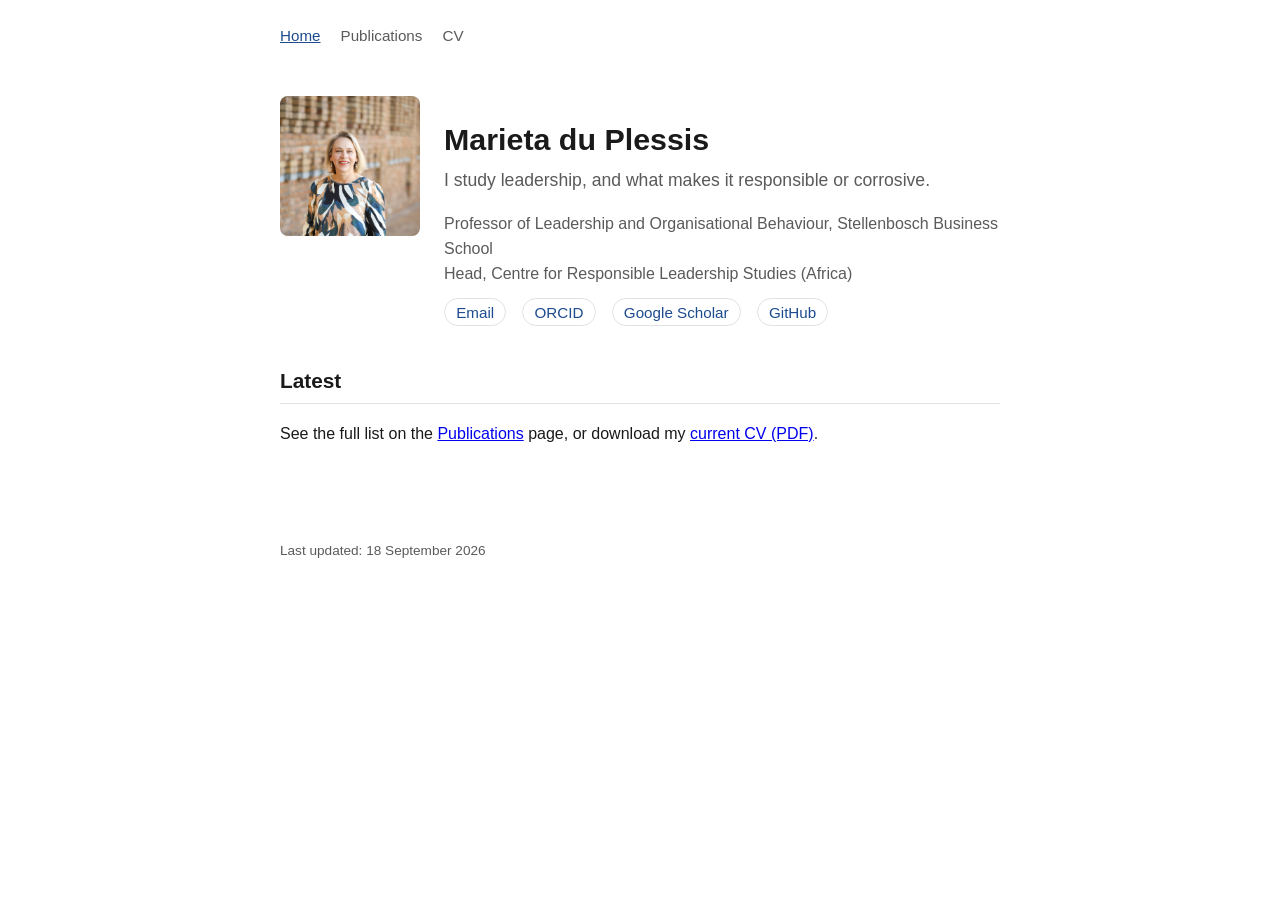
<file: index.html>
<!DOCTYPE html>
<html lang="en">
<head>
<meta charset="UTF-8">
<meta name="viewport" content="width=device-width, initial-scale=1.0">
<title>Marieta du Plessis</title>
<meta name="description" content="Marieta du Plessis — Professor of Leadership and Organisational Behaviour, Stellenbosch Business School. Research, publications, and CV.">
<link rel="stylesheet" href="style.css">
</head>
<body>

<header class="site-nav">
  <a href="index.html" class="active">Home</a>
  <a href="publications.html">Publications</a>
  <a href="cv.pdf">CV</a>
</header>

<main>

  <div class="profile">
    <!-- Replace photo.jpg with your own headshot (square, at least 400x400px). -->
    <img src="photo.jpg" alt="Photo of Marieta du Plessis">
    <div class="profile-text">
      <h1>Marieta du Plessis</h1>
      <p class="tagline">I study leadership, and what makes it responsible or corrosive.</p>
      <p class="position">
        Professor of Leadership and Organisational Behaviour, Stellenbosch Business School<br>
        Head, Centre for Responsible Leadership Studies (Africa)
      </p>
      <ul class="identifiers">
        <li><a href="mailto:mdu@stellenboschbusiness.ac.za">Email</a></li>
        <li><a href="https://orcid.org/0000-0002-3865-6959" target="_blank" rel="noopener">ORCID</a></li>
        <li><a href="https://scholar.google.com/citations?user=EgEWal4AAAAJ&amp;hl=en" target="_blank" rel="noopener">Google Scholar</a></li>
        <li><a href="https://github.com/Marieta-du-Plessis" target="_blank" rel="noopener">GitHub</a></li>
      </ul>
    </div>
  </div>

  <!--
    Optional narrative paragraph (the "why you do it" story).
    Uncomment and fill in when ready — not required for launch.

    <div class="narrative">
      <p>ONE PARAGRAPH HERE.</p>
    </div>
  -->

  <h2>Latest</h2>
  <p>
    See the full list on the <a href="publications.html">Publications</a> page,
    or download my <a href="cv.pdf">current CV (PDF)</a>.
  </p>

</main>

<footer>
  <p>Last updated: 18 September 2026</p>
</footer>

</body>
</html>
</file>
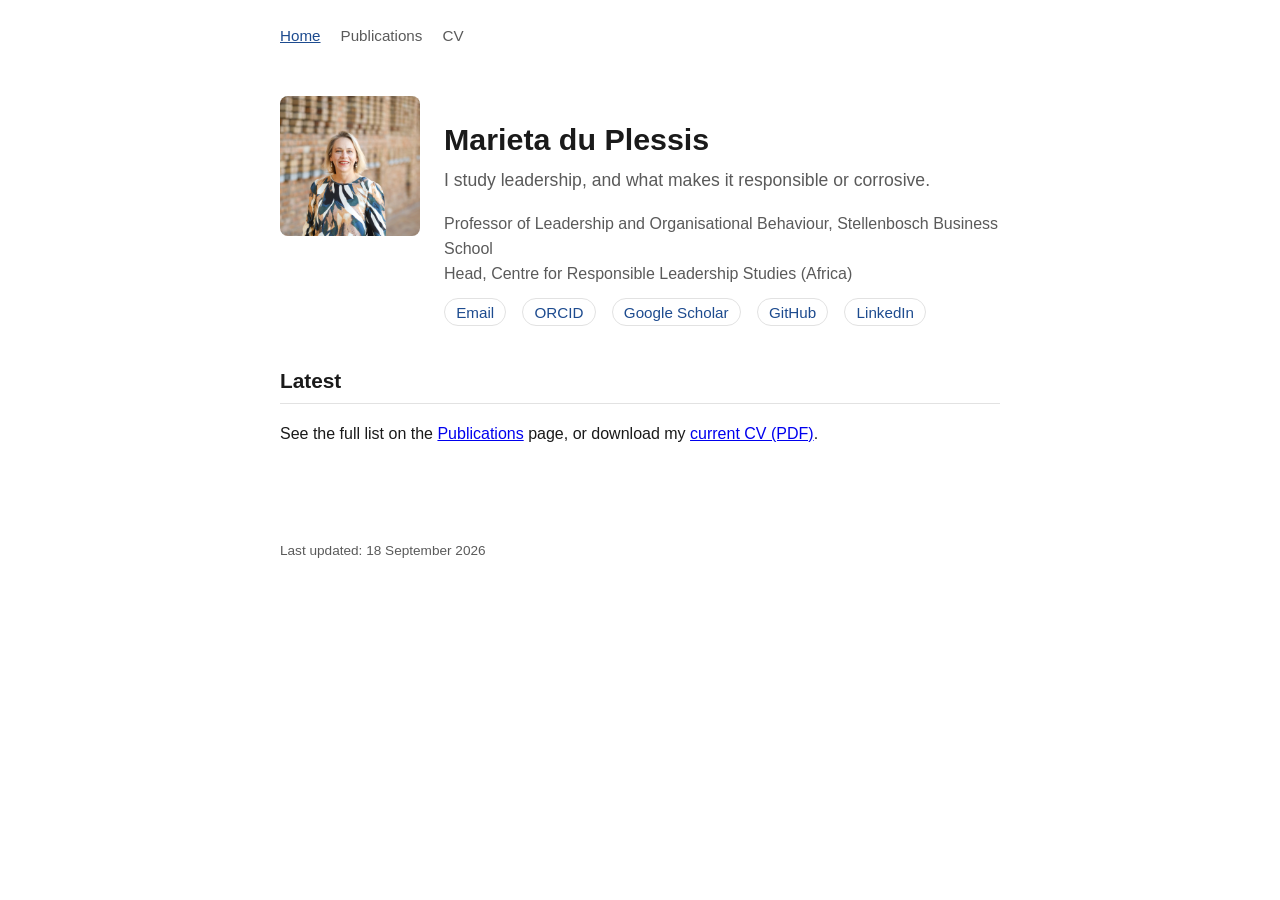
<file: index (1).html>
<!DOCTYPE html>
<html lang="en">
<head>
<meta charset="UTF-8">
<meta name="viewport" content="width=device-width, initial-scale=1.0">
<title>Marieta du Plessis</title>
<meta name="description" content="Marieta du Plessis — Professor of Leadership and Organisational Behaviour, Stellenbosch Business School. Research, publications, and CV.">
<link rel="stylesheet" href="style.css">
</head>
<body>

<header class="site-nav">
  <a href="index.html" class="active">Home</a>
  <a href="publications.html">Publications</a>
  <a href="cv.pdf">CV</a>
</header>

<main>

  <div class="profile">
    <!-- Replace photo.jpg with your own headshot (square, at least 400x400px). -->
    <img src="photo.jpg" alt="Photo of Marieta du Plessis">
    <div class="profile-text">
      <h1>Marieta du Plessis</h1>
      <p class="tagline">I study leadership, and what makes it responsible or corrosive.</p>
      <p class="position">
        Professor of Leadership and Organisational Behaviour, Stellenbosch Business School<br>
        Head, Centre for Responsible Leadership Studies (Africa)
      </p>
      <ul class="identifiers">
        <li><a href="mailto:mdu@stellenboschbusiness.ac.za">Email</a></li>
        <li><a href="https://orcid.org/0000-0002-3865-6959" target="_blank" rel="noopener">ORCID</a></li>
        <li><a href="https://scholar.google.com/citations?user=EgEWal4AAAAJ&amp;hl=en" target="_blank" rel="noopener">Google Scholar</a></li>
        <li><a href="https://github.com/Marieta-du-Plessis" target="_blank" rel="noopener">GitHub</a></li>
        <li><a href="https://www.linkedin.com/in/marietaduplessis/" target="_blank" rel="noopener">LinkedIn</a></li>
      </ul>
    </div>
  </div>

  <!--
    Optional narrative paragraph (the "why you do it" story).
    Uncomment and fill in when ready — not required for launch.

    <div class="narrative">
      <p>ONE PARAGRAPH HERE.</p>
    </div>
  -->

  <h2>Latest</h2>
  <p>
    See the full list on the <a href="publications.html">Publications</a> page,
    or download my <a href="cv.pdf">current CV (PDF)</a>.
  </p>

</main>

<footer>
  <p>Last updated: 18 September 2026</p>
</footer>

</body>
</html>
</file>
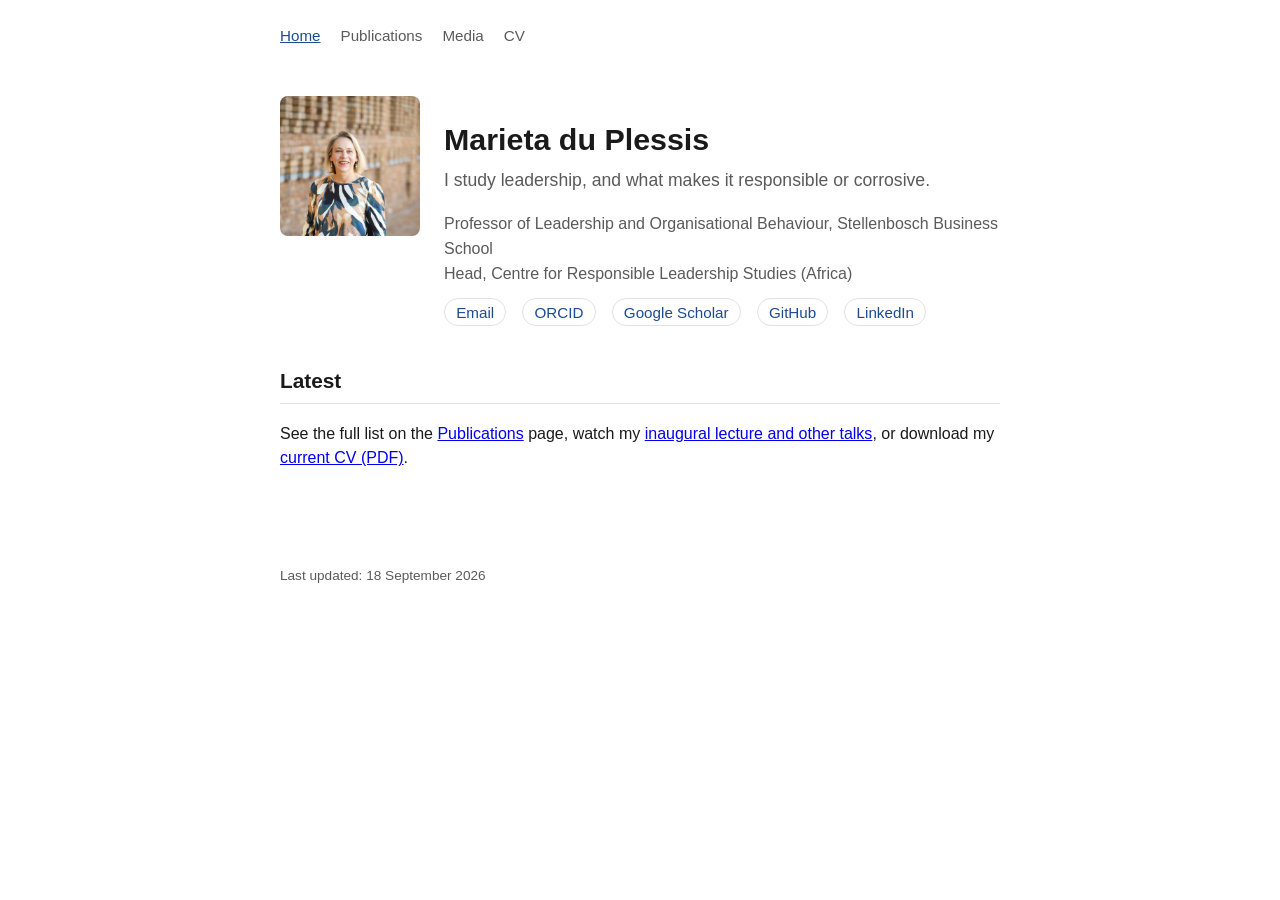
<file: index (2).html>
<!DOCTYPE html>
<html lang="en">
<head>
<meta charset="UTF-8">
<meta name="viewport" content="width=device-width, initial-scale=1.0">
<title>Marieta du Plessis</title>
<meta name="description" content="Marieta du Plessis — Professor of Leadership and Organisational Behaviour, Stellenbosch Business School. Research, publications, and CV.">
<link rel="stylesheet" href="style.css">
</head>
<body>

<header class="site-nav">
  <a href="index.html" class="active">Home</a>
  <a href="publications.html">Publications</a>
  <a href="media.html">Media</a>
  <a href="cv.pdf">CV</a>
</header>

<main>

  <div class="profile">
    <!-- Replace photo.jpg with your own headshot (square, at least 400x400px). -->
    <img src="photo.jpg" alt="Photo of Marieta du Plessis">
    <div class="profile-text">
      <h1>Marieta du Plessis</h1>
      <p class="tagline">I study leadership, and what makes it responsible or corrosive.</p>
      <p class="position">
        Professor of Leadership and Organisational Behaviour, Stellenbosch Business School<br>
        Head, Centre for Responsible Leadership Studies (Africa)
      </p>
      <ul class="identifiers">
        <li><a href="mailto:mdu@stellenboschbusiness.ac.za">Email</a></li>
        <li><a href="https://orcid.org/0000-0002-3865-6959" target="_blank" rel="noopener">ORCID</a></li>
        <li><a href="https://scholar.google.com/citations?user=EgEWal4AAAAJ&amp;hl=en" target="_blank" rel="noopener">Google Scholar</a></li>
        <li><a href="https://github.com/Marieta-du-Plessis" target="_blank" rel="noopener">GitHub</a></li>
        <li><a href="https://www.linkedin.com/in/marietaduplessis/" target="_blank" rel="noopener">LinkedIn</a></li>
      </ul>
    </div>
  </div>

  <!--
    Optional narrative paragraph (the "why you do it" story).
    Uncomment and fill in when ready — not required for launch.

    <div class="narrative">
      <p>ONE PARAGRAPH HERE.</p>
    </div>
  -->

  <h2>Latest</h2>
  <p>
    See the full list on the <a href="publications.html">Publications</a> page,
    watch my <a href="media.html">inaugural lecture and other talks</a>,
    or download my <a href="cv.pdf">current CV (PDF)</a>.
  </p>

</main>

<footer>
  <p>Last updated: 18 September 2026</p>
</footer>

</body>
</html>
</file>
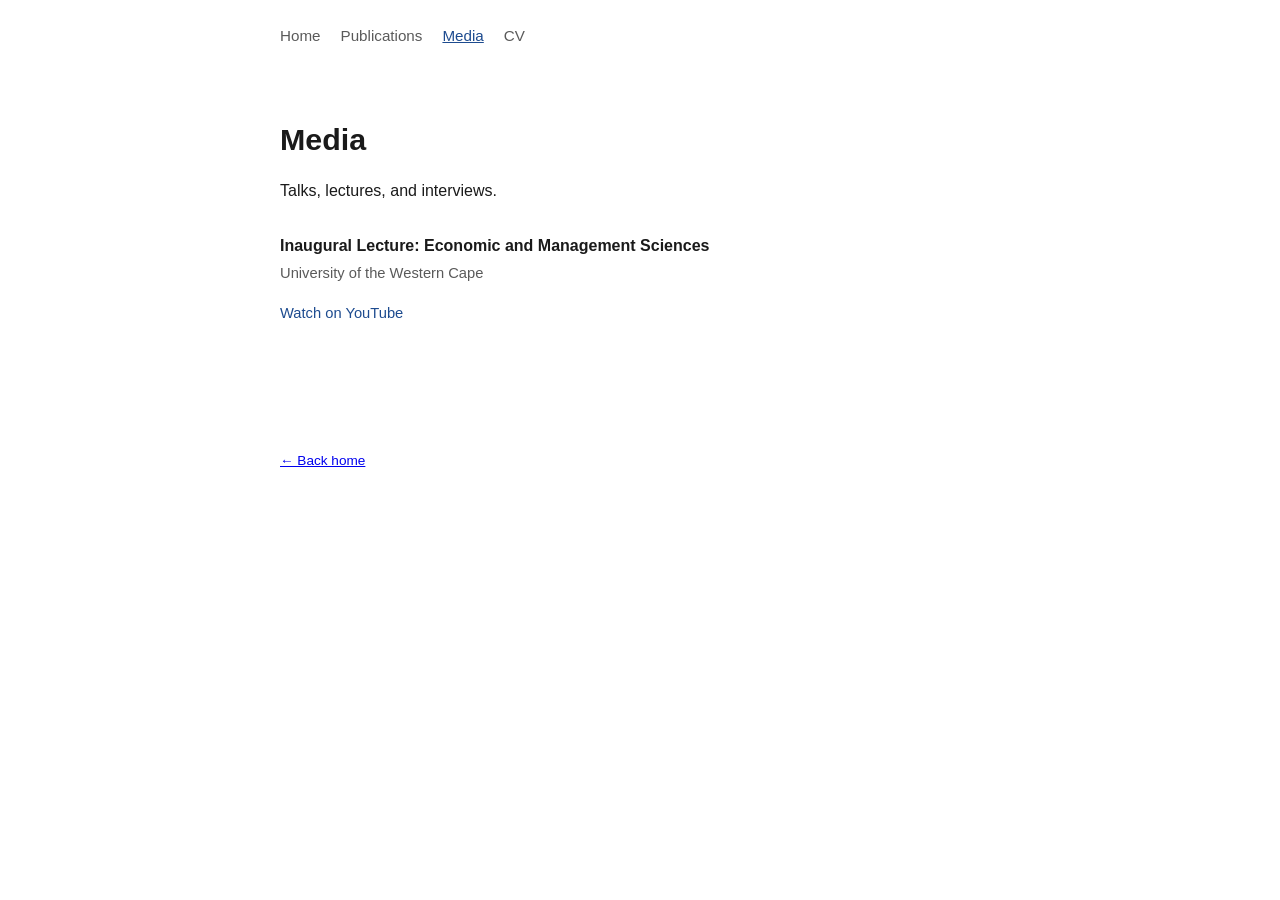
<file: media.html>
<!DOCTYPE html>
<html lang="en">
<head>
<meta charset="UTF-8">
<meta name="viewport" content="width=device-width, initial-scale=1.0">
<title>Media — Marieta du Plessis</title>
<meta name="description" content="Talks, lectures, and media appearances by Marieta du Plessis.">
<link rel="stylesheet" href="style.css">
</head>
<body>

<header class="site-nav">
  <a href="index.html">Home</a>
  <a href="publications.html">Publications</a>
  <a href="media.html" class="active">Media</a>
  <a href="cv.pdf">CV</a>
</header>

<main>
  <h1>Media</h1>
  <p>Talks, lectures, and interviews.</p>

  <ul class="pub-list">
    <li>
      <p class="pub-title">Inaugural Lecture: Economic and Management Sciences</p>
      <p class="pub-meta">University of the Western Cape</p>
      <p class="pub-links">
        <a href="https://www.youtube.com/watch?v=vwVsMzC4SeQ" target="_blank" rel="noopener">Watch on YouTube</a>
      </p>
    </li>

    <!--
      COPY THIS BLOCK TO ADD ANOTHER ITEM (a keynote, interview, podcast, etc.)

      <li>
        <p class="pub-title">Title of the talk or appearance</p>
        <p class="pub-meta">Venue / outlet · Year</p>
        <p class="pub-links">
          <a href="LINK_HERE" target="_blank" rel="noopener">Watch / Listen / Read</a>
        </p>
      </li>
    -->
  </ul>

</main>

<footer>
  <p><a href="index.html">&larr; Back home</a></p>
</footer>

</body>
</html>
</file>
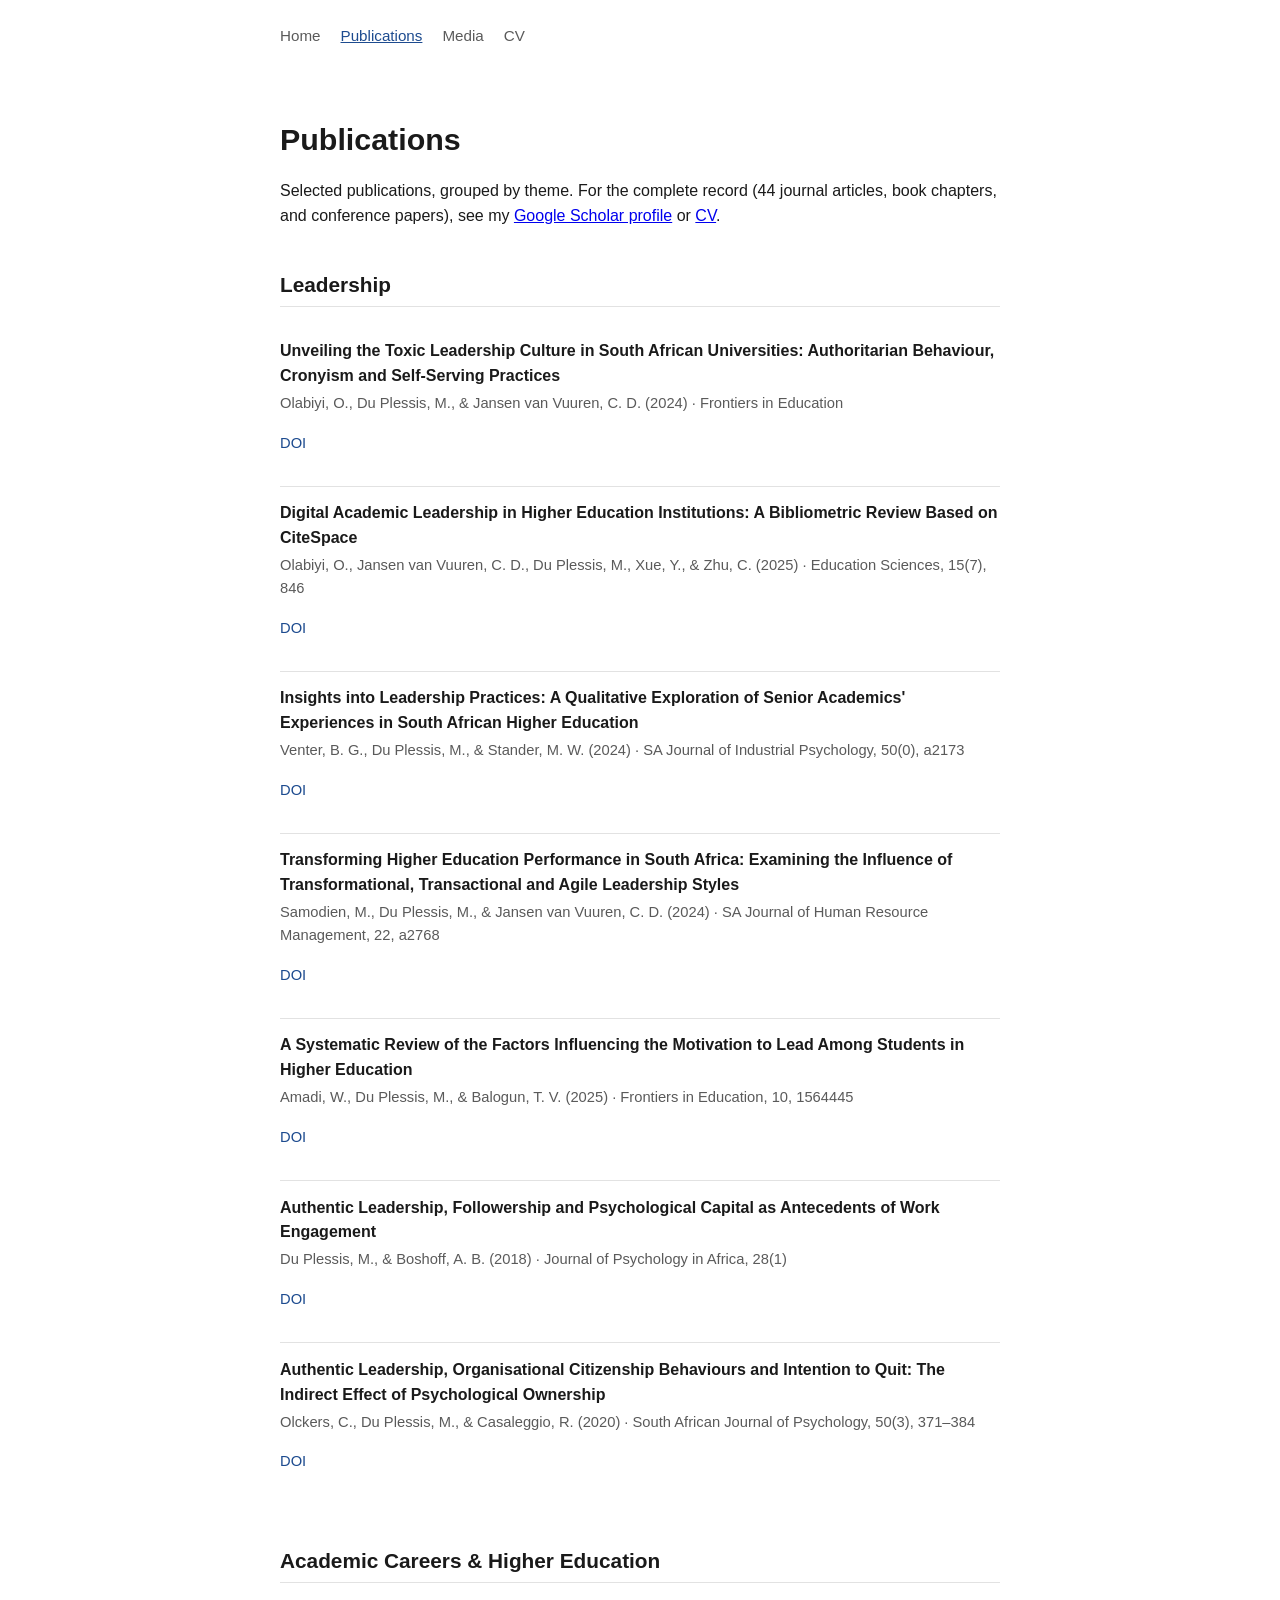
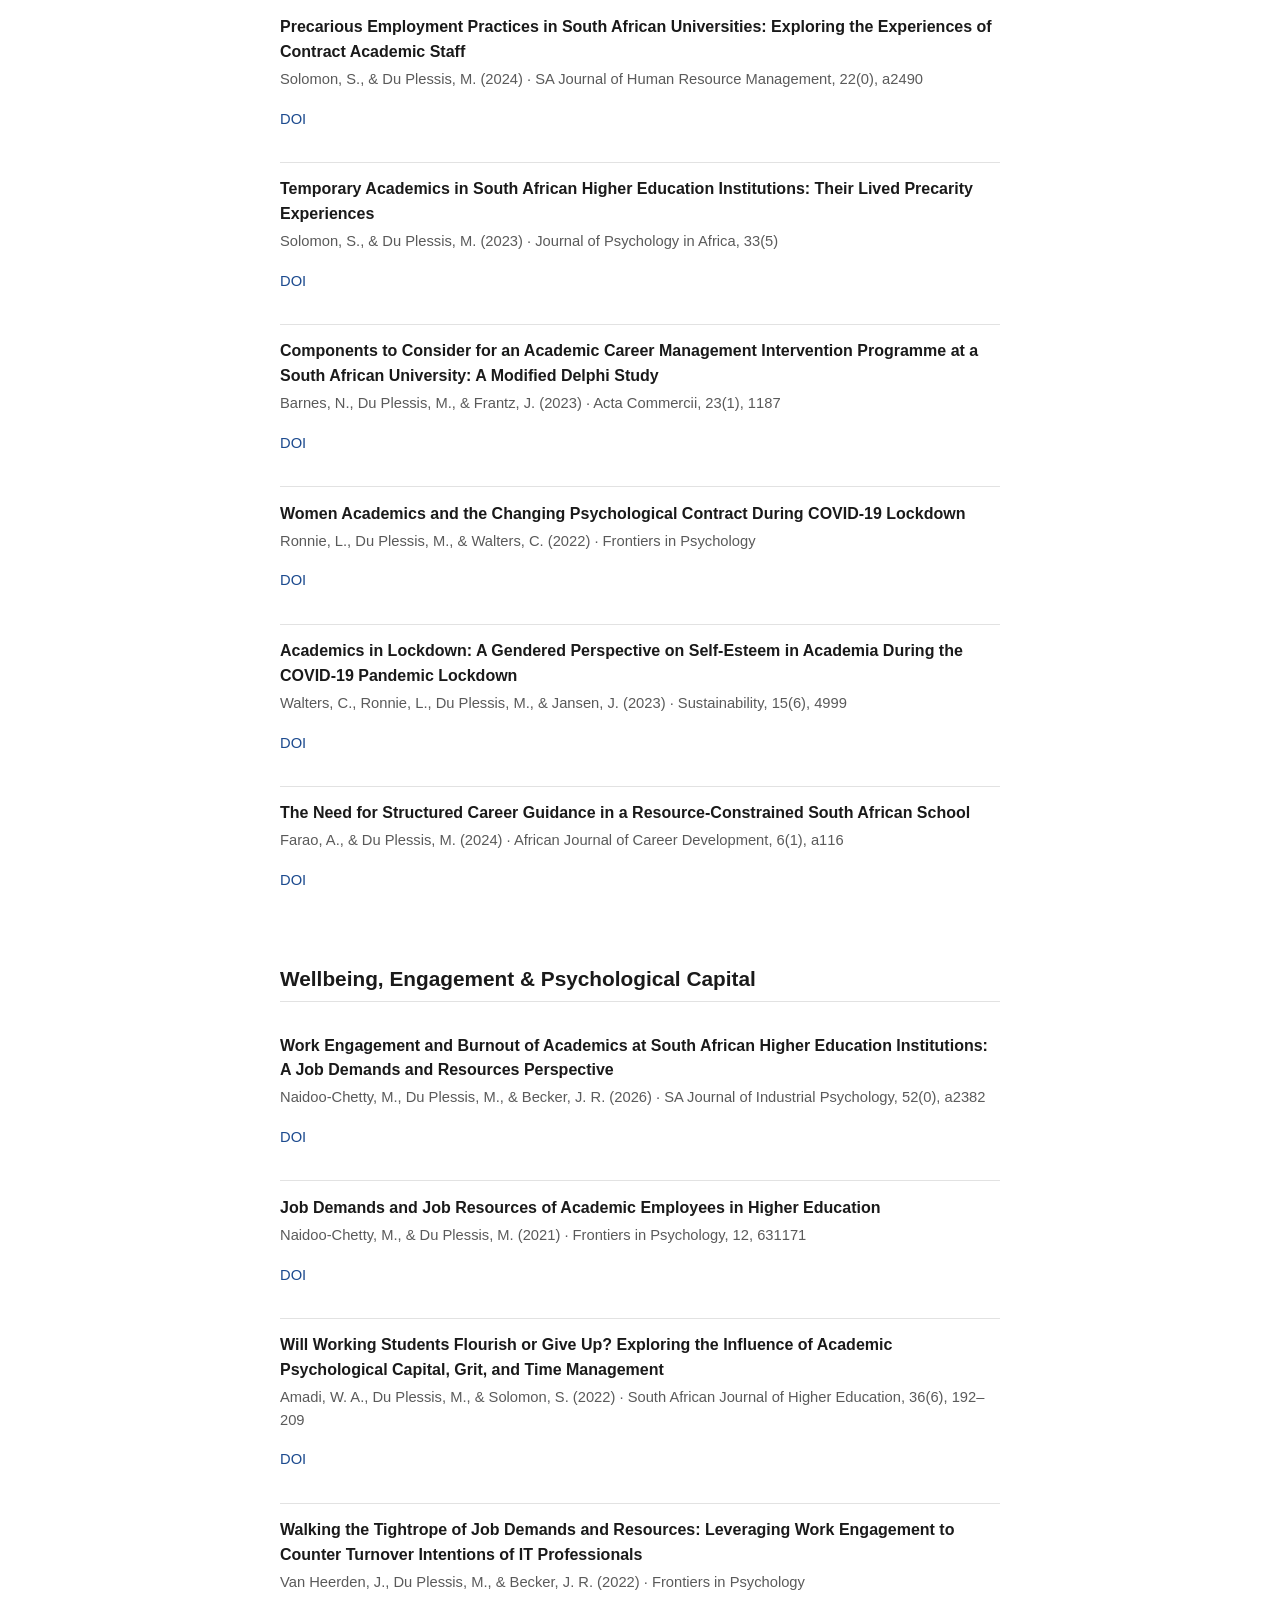
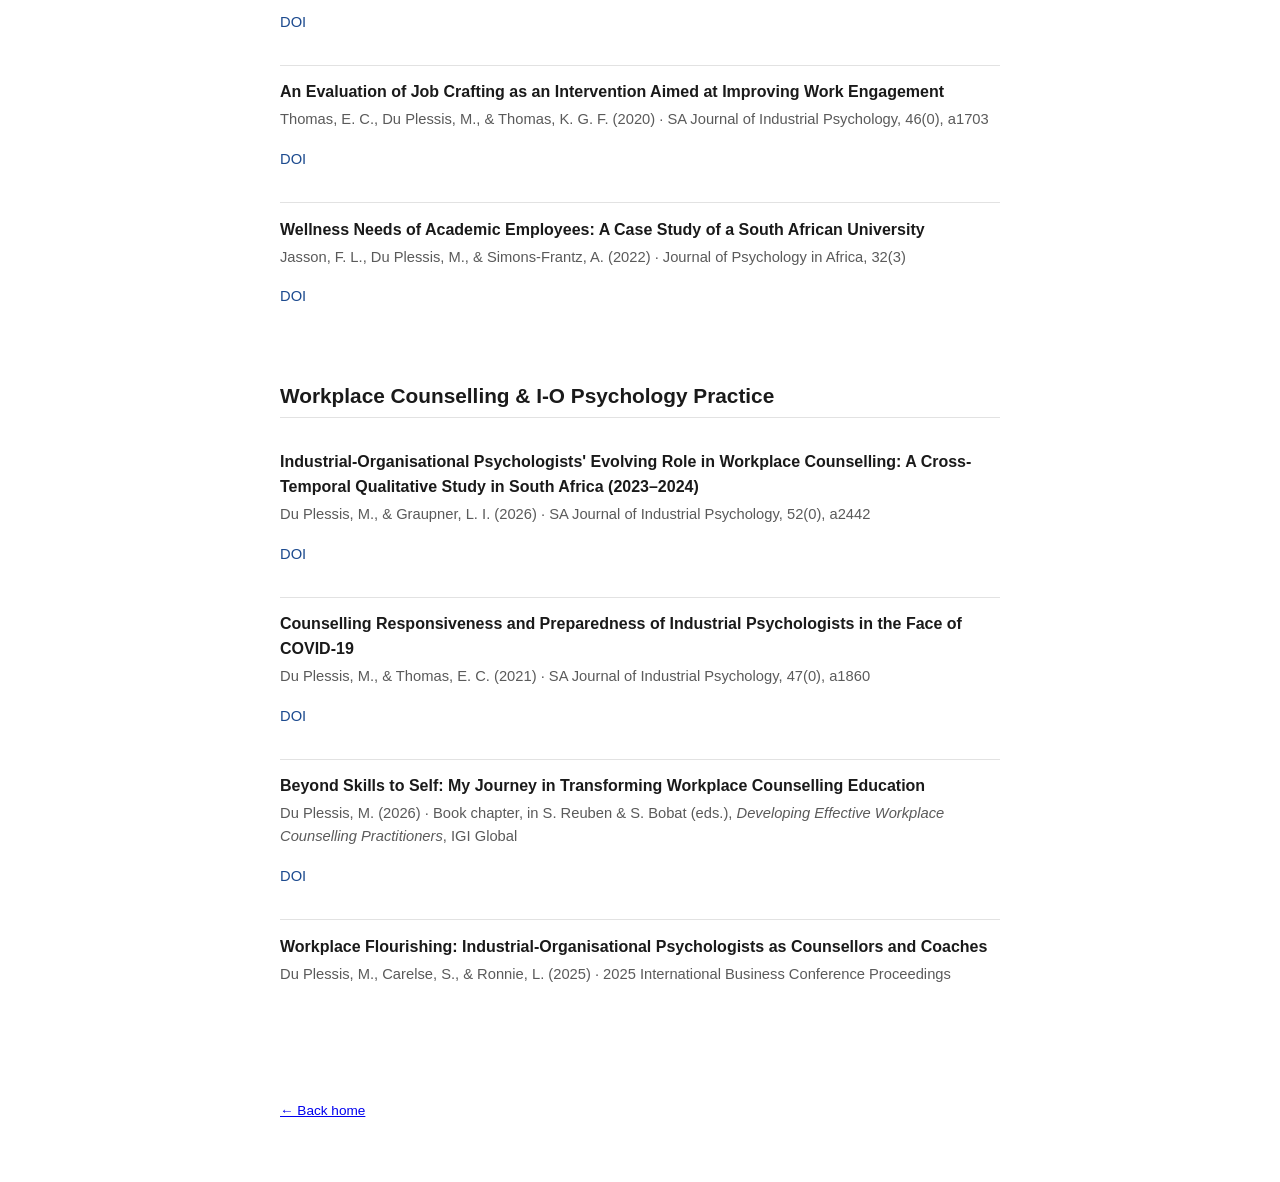
<file: publications (1).html>
<!DOCTYPE html>
<html lang="en">
<head>
<meta charset="UTF-8">
<meta name="viewport" content="width=device-width, initial-scale=1.0">
<title>Publications — Marieta du Plessis</title>
<meta name="description" content="Selected publications by Marieta du Plessis, grouped by research theme: leadership, academic careers, wellbeing, and workplace counselling.">
<link rel="stylesheet" href="style.css">
</head>
<body>

<header class="site-nav">
  <a href="index.html">Home</a>
  <a href="publications.html" class="active">Publications</a>
  <a href="media.html">Media</a>
  <a href="cv.pdf">CV</a>
</header>

<main>
  <h1>Publications</h1>
  <p>Selected publications, grouped by theme. For the complete record (44 journal
  articles, book chapters, and conference papers), see my
  <a href="https://scholar.google.com/citations?user=EgEWal4AAAAJ&amp;hl=en" target="_blank" rel="noopener">Google Scholar profile</a>
  or <a href="cv.pdf">CV</a>.</p>

  <h2>Leadership</h2>
  <ul class="pub-list">
    <li>
      <p class="pub-title">Unveiling the Toxic Leadership Culture in South African Universities: Authoritarian Behaviour, Cronyism and Self-Serving Practices</p>
      <p class="pub-meta">Olabiyi, O., Du Plessis, M., &amp; Jansen van Vuuren, C. D. (2024) · Frontiers in Education</p>
      <p class="pub-links"><a href="https://doi.org/10.3389/feduc.2024.1446935" target="_blank" rel="noopener">DOI</a></p>
    </li>
    <li>
      <p class="pub-title">Digital Academic Leadership in Higher Education Institutions: A Bibliometric Review Based on CiteSpace</p>
      <p class="pub-meta">Olabiyi, O., Jansen van Vuuren, C. D., Du Plessis, M., Xue, Y., &amp; Zhu, C. (2025) · Education Sciences, 15(7), 846</p>
      <p class="pub-links"><a href="https://doi.org/10.3390/educsci15070846" target="_blank" rel="noopener">DOI</a></p>
    </li>
    <li>
      <p class="pub-title">Insights into Leadership Practices: A Qualitative Exploration of Senior Academics' Experiences in South African Higher Education</p>
      <p class="pub-meta">Venter, B. G., Du Plessis, M., &amp; Stander, M. W. (2024) · SA Journal of Industrial Psychology, 50(0), a2173</p>
      <p class="pub-links"><a href="https://doi.org/10.4102/sajip.v50i0.2173" target="_blank" rel="noopener">DOI</a></p>
    </li>
    <li>
      <p class="pub-title">Transforming Higher Education Performance in South Africa: Examining the Influence of Transformational, Transactional and Agile Leadership Styles</p>
      <p class="pub-meta">Samodien, M., Du Plessis, M., &amp; Jansen van Vuuren, C. D. (2024) · SA Journal of Human Resource Management, 22, a2768</p>
      <p class="pub-links"><a href="https://doi.org/10.4102/sajhrm.v22i0.2768" target="_blank" rel="noopener">DOI</a></p>
    </li>
    <li>
      <p class="pub-title">A Systematic Review of the Factors Influencing the Motivation to Lead Among Students in Higher Education</p>
      <p class="pub-meta">Amadi, W., Du Plessis, M., &amp; Balogun, T. V. (2025) · Frontiers in Education, 10, 1564445</p>
      <p class="pub-links"><a href="https://doi.org/10.3389/feduc.2025.1564445" target="_blank" rel="noopener">DOI</a></p>
    </li>
    <li>
      <p class="pub-title">Authentic Leadership, Followership and Psychological Capital as Antecedents of Work Engagement</p>
      <p class="pub-meta">Du Plessis, M., &amp; Boshoff, A. B. (2018) · Journal of Psychology in Africa, 28(1)</p>
      <p class="pub-links"><a href="http://dx.doi.org/10.1080/14330237.2018.1438832" target="_blank" rel="noopener">DOI</a></p>
    </li>
    <li>
      <p class="pub-title">Authentic Leadership, Organisational Citizenship Behaviours and Intention to Quit: The Indirect Effect of Psychological Ownership</p>
      <p class="pub-meta">Olckers, C., Du Plessis, M., &amp; Casaleggio, R. (2020) · South African Journal of Psychology, 50(3), 371–384</p>
      <p class="pub-links"><a href="https://doi.org/10.1177/0081246319891658" target="_blank" rel="noopener">DOI</a></p>
    </li>
  </ul>

  <h2>Academic Careers &amp; Higher Education</h2>
  <ul class="pub-list">
    <li>
      <p class="pub-title">Precarious Employment Practices in South African Universities: Exploring the Experiences of Contract Academic Staff</p>
      <p class="pub-meta">Solomon, S., &amp; Du Plessis, M. (2024) · SA Journal of Human Resource Management, 22(0), a2490</p>
      <p class="pub-links"><a href="https://doi.org/10.4102/sajhrm.v22i0.2490" target="_blank" rel="noopener">DOI</a></p>
    </li>
    <li>
      <p class="pub-title">Temporary Academics in South African Higher Education Institutions: Their Lived Precarity Experiences</p>
      <p class="pub-meta">Solomon, S., &amp; Du Plessis, M. (2023) · Journal of Psychology in Africa, 33(5)</p>
      <p class="pub-links"><a href="https://doi.org/10.1080/14330237.2023.2258001" target="_blank" rel="noopener">DOI</a></p>
    </li>
    <li>
      <p class="pub-title">Components to Consider for an Academic Career Management Intervention Programme at a South African University: A Modified Delphi Study</p>
      <p class="pub-meta">Barnes, N., Du Plessis, M., &amp; Frantz, J. (2023) · Acta Commercii, 23(1), 1187</p>
      <p class="pub-links"><a href="https://doi.org/10.4102/ac.v23i1.1187" target="_blank" rel="noopener">DOI</a></p>
    </li>
    <li>
      <p class="pub-title">Women Academics and the Changing Psychological Contract During COVID-19 Lockdown</p>
      <p class="pub-meta">Ronnie, L., Du Plessis, M., &amp; Walters, C. (2022) · Frontiers in Psychology</p>
      <p class="pub-links"><a href="https://doi.org/10.3389/fpsyg.2022.940953" target="_blank" rel="noopener">DOI</a></p>
    </li>
    <li>
      <p class="pub-title">Academics in Lockdown: A Gendered Perspective on Self-Esteem in Academia During the COVID-19 Pandemic Lockdown</p>
      <p class="pub-meta">Walters, C., Ronnie, L., Du Plessis, M., &amp; Jansen, J. (2023) · Sustainability, 15(6), 4999</p>
      <p class="pub-links"><a href="https://doi.org/10.3390/su15064999" target="_blank" rel="noopener">DOI</a></p>
    </li>
    <li>
      <p class="pub-title">The Need for Structured Career Guidance in a Resource-Constrained South African School</p>
      <p class="pub-meta">Farao, A., &amp; Du Plessis, M. (2024) · African Journal of Career Development, 6(1), a116</p>
      <p class="pub-links"><a href="https://doi.org/10.4102/ajcd.v6i1.116" target="_blank" rel="noopener">DOI</a></p>
    </li>
  </ul>

  <h2>Wellbeing, Engagement &amp; Psychological Capital</h2>
  <ul class="pub-list">
    <li>
      <p class="pub-title">Work Engagement and Burnout of Academics at South African Higher Education Institutions: A Job Demands and Resources Perspective</p>
      <p class="pub-meta">Naidoo-Chetty, M., Du Plessis, M., &amp; Becker, J. R. (2026) · SA Journal of Industrial Psychology, 52(0), a2382</p>
      <p class="pub-links"><a href="https://doi.org/10.4102/sajip.v52i0.2382" target="_blank" rel="noopener">DOI</a></p>
    </li>
    <li>
      <p class="pub-title">Job Demands and Job Resources of Academic Employees in Higher Education</p>
      <p class="pub-meta">Naidoo-Chetty, M., &amp; Du Plessis, M. (2021) · Frontiers in Psychology, 12, 631171</p>
      <p class="pub-links"><a href="https://doi.org/10.3389/fpsyg.2021.631171" target="_blank" rel="noopener">DOI</a></p>
    </li>
    <li>
      <p class="pub-title">Will Working Students Flourish or Give Up? Exploring the Influence of Academic Psychological Capital, Grit, and Time Management</p>
      <p class="pub-meta">Amadi, W. A., Du Plessis, M., &amp; Solomon, S. (2022) · South African Journal of Higher Education, 36(6), 192–209</p>
      <p class="pub-links"><a href="https://doi.org/10.20853/36-6-4486" target="_blank" rel="noopener">DOI</a></p>
    </li>
    <li>
      <p class="pub-title">Walking the Tightrope of Job Demands and Resources: Leveraging Work Engagement to Counter Turnover Intentions of IT Professionals</p>
      <p class="pub-meta">Van Heerden, J., Du Plessis, M., &amp; Becker, J. R. (2022) · Frontiers in Psychology</p>
      <p class="pub-links"><a href="https://doi.org/10.3389/fpsyg.2022.660308" target="_blank" rel="noopener">DOI</a></p>
    </li>
    <li>
      <p class="pub-title">An Evaluation of Job Crafting as an Intervention Aimed at Improving Work Engagement</p>
      <p class="pub-meta">Thomas, E. C., Du Plessis, M., &amp; Thomas, K. G. F. (2020) · SA Journal of Industrial Psychology, 46(0), a1703</p>
      <p class="pub-links"><a href="https://doi.org/10.4102/sajip.v46i0.1703" target="_blank" rel="noopener">DOI</a></p>
    </li>
    <li>
      <p class="pub-title">Wellness Needs of Academic Employees: A Case Study of a South African University</p>
      <p class="pub-meta">Jasson, F. L., Du Plessis, M., &amp; Simons-Frantz, A. (2022) · Journal of Psychology in Africa, 32(3)</p>
      <p class="pub-links"><a href="https://doi.org/10.1080/14330237.2022.2031628" target="_blank" rel="noopener">DOI</a></p>
    </li>
  </ul>

  <h2>Workplace Counselling &amp; I-O Psychology Practice</h2>
  <ul class="pub-list">
    <li>
      <p class="pub-title">Industrial-Organisational Psychologists' Evolving Role in Workplace Counselling: A Cross-Temporal Qualitative Study in South Africa (2023–2024)</p>
      <p class="pub-meta">Du Plessis, M., &amp; Graupner, L. I. (2026) · SA Journal of Industrial Psychology, 52(0), a2442</p>
      <p class="pub-links"><a href="https://doi.org/10.4102/sajip.v5210.2442" target="_blank" rel="noopener">DOI</a></p>
    </li>
    <li>
      <p class="pub-title">Counselling Responsiveness and Preparedness of Industrial Psychologists in the Face of COVID-19</p>
      <p class="pub-meta">Du Plessis, M., &amp; Thomas, E. C. (2021) · SA Journal of Industrial Psychology, 47(0), a1860</p>
      <p class="pub-links"><a href="https://doi.org/10.4102/sajip.v47i0.1860" target="_blank" rel="noopener">DOI</a></p>
    </li>
    <li>
      <p class="pub-title">Beyond Skills to Self: My Journey in Transforming Workplace Counselling Education</p>
      <p class="pub-meta">Du Plessis, M. (2026) · Book chapter, in S. Reuben &amp; S. Bobat (eds.), <em>Developing Effective Workplace Counselling Practitioners</em>, IGI Global</p>
      <p class="pub-links"><a href="https://doi.org.za/10.4018/979-8-3373-5987-8" target="_blank" rel="noopener">DOI</a></p>
    </li>
    <li>
      <p class="pub-title">Workplace Flourishing: Industrial-Organisational Psychologists as Counsellors and Coaches</p>
      <p class="pub-meta">Du Plessis, M., Carelse, S., &amp; Ronnie, L. (2025) · 2025 International Business Conference Proceedings</p>
    </li>
  </ul>

</main>

<footer>
  <p><a href="index.html">&larr; Back home</a></p>
</footer>

</body>
</html>
</file>
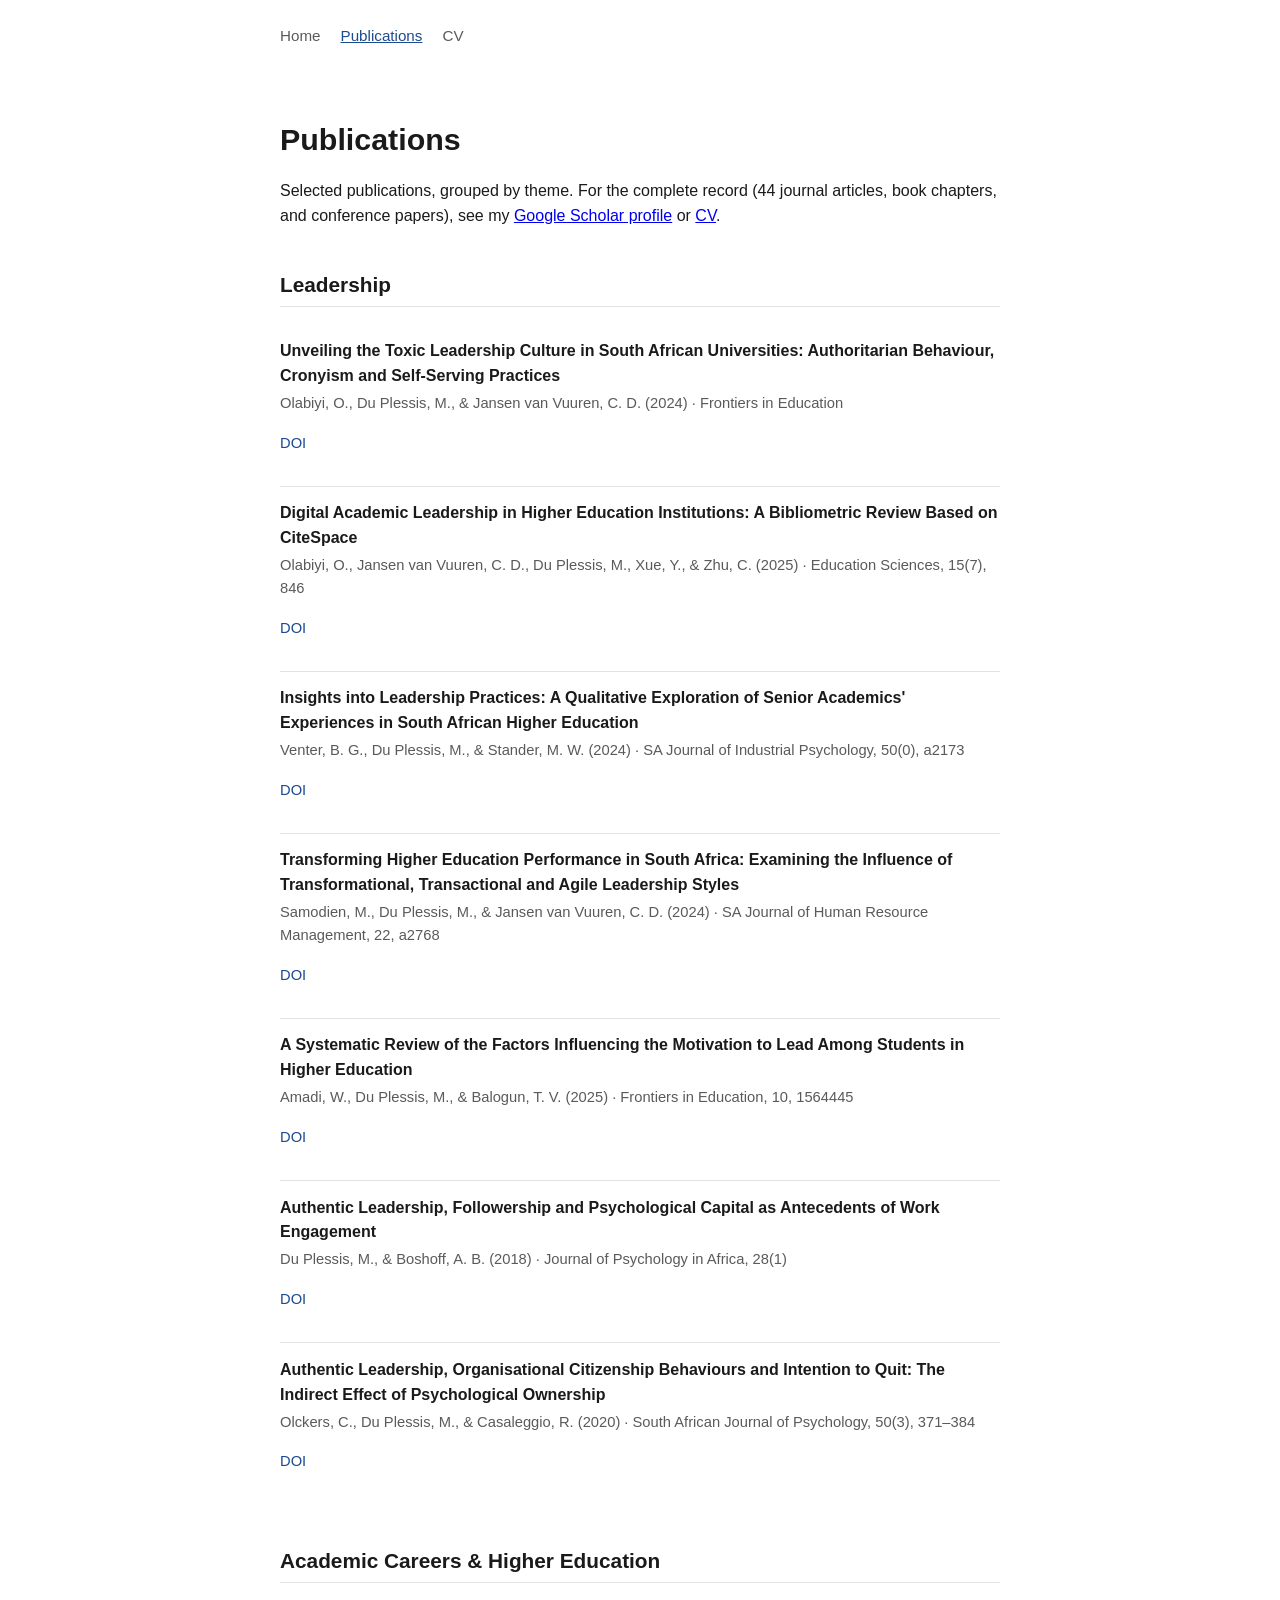
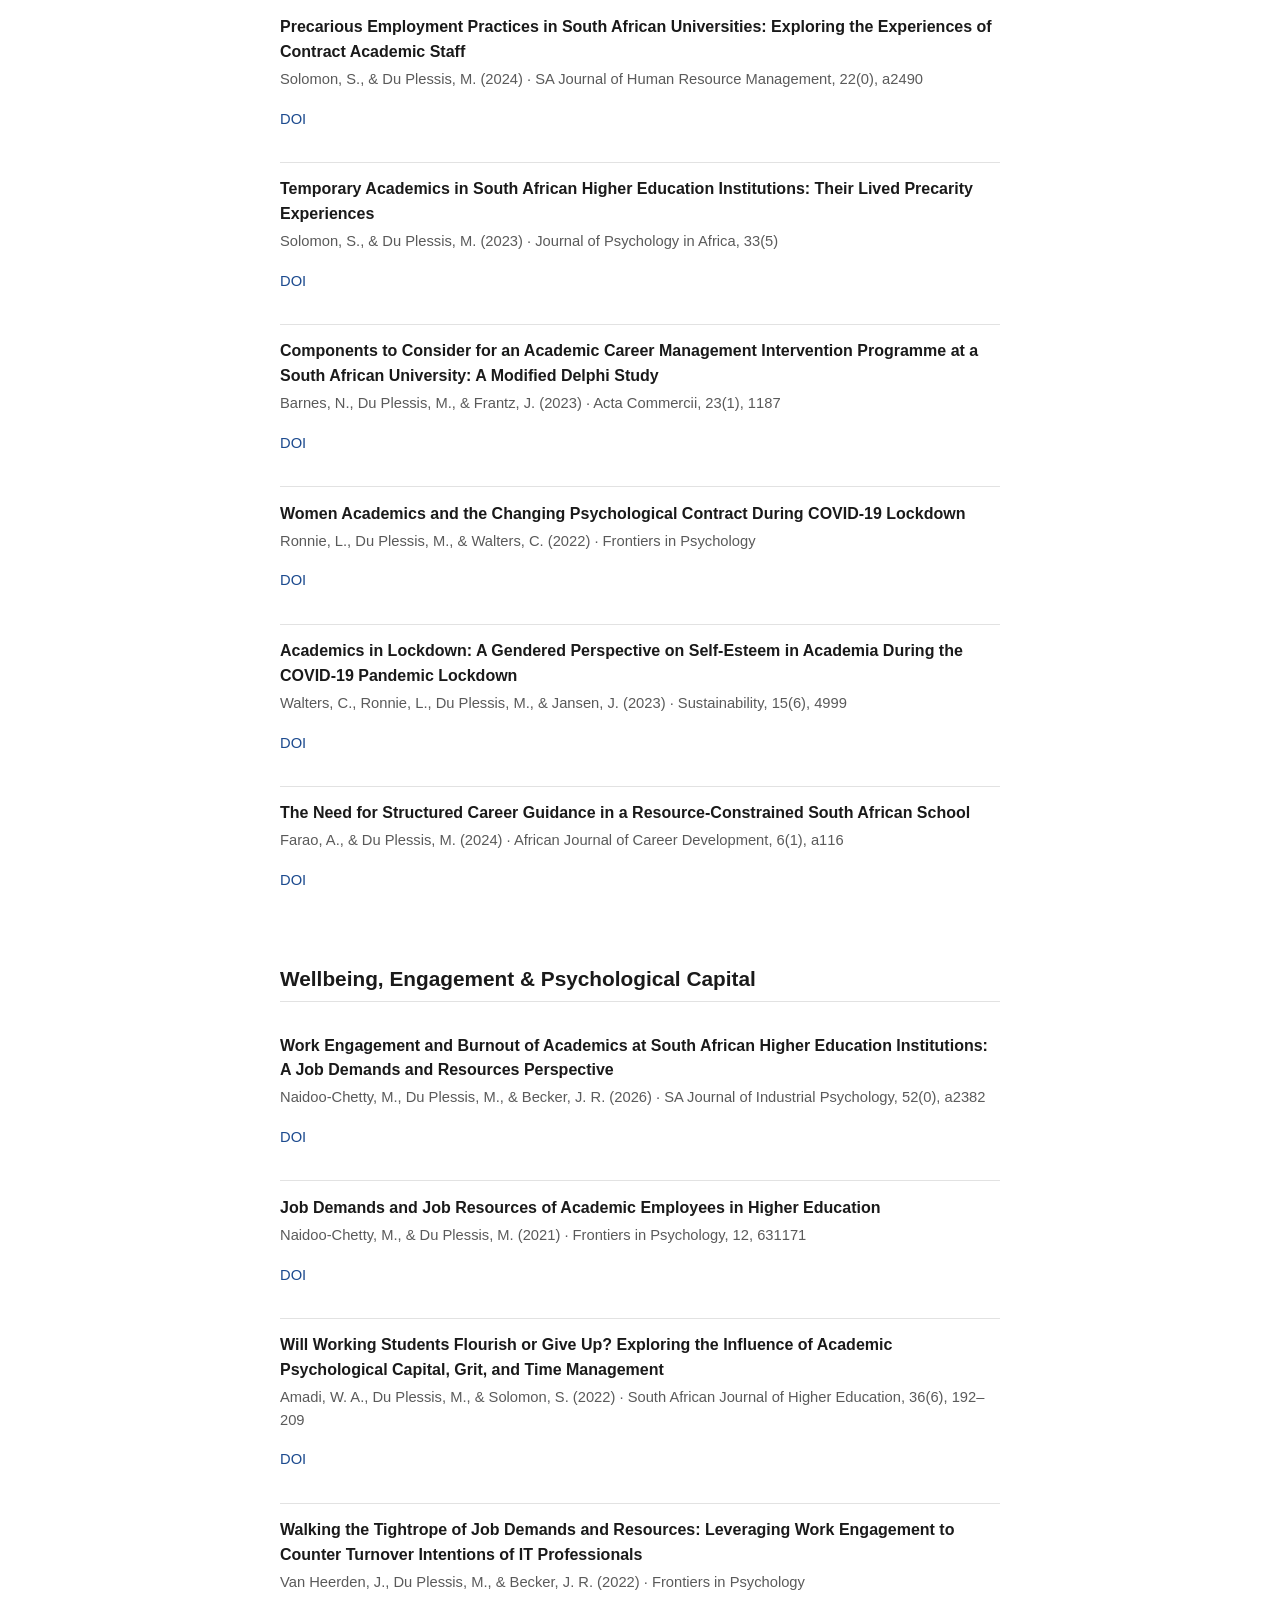
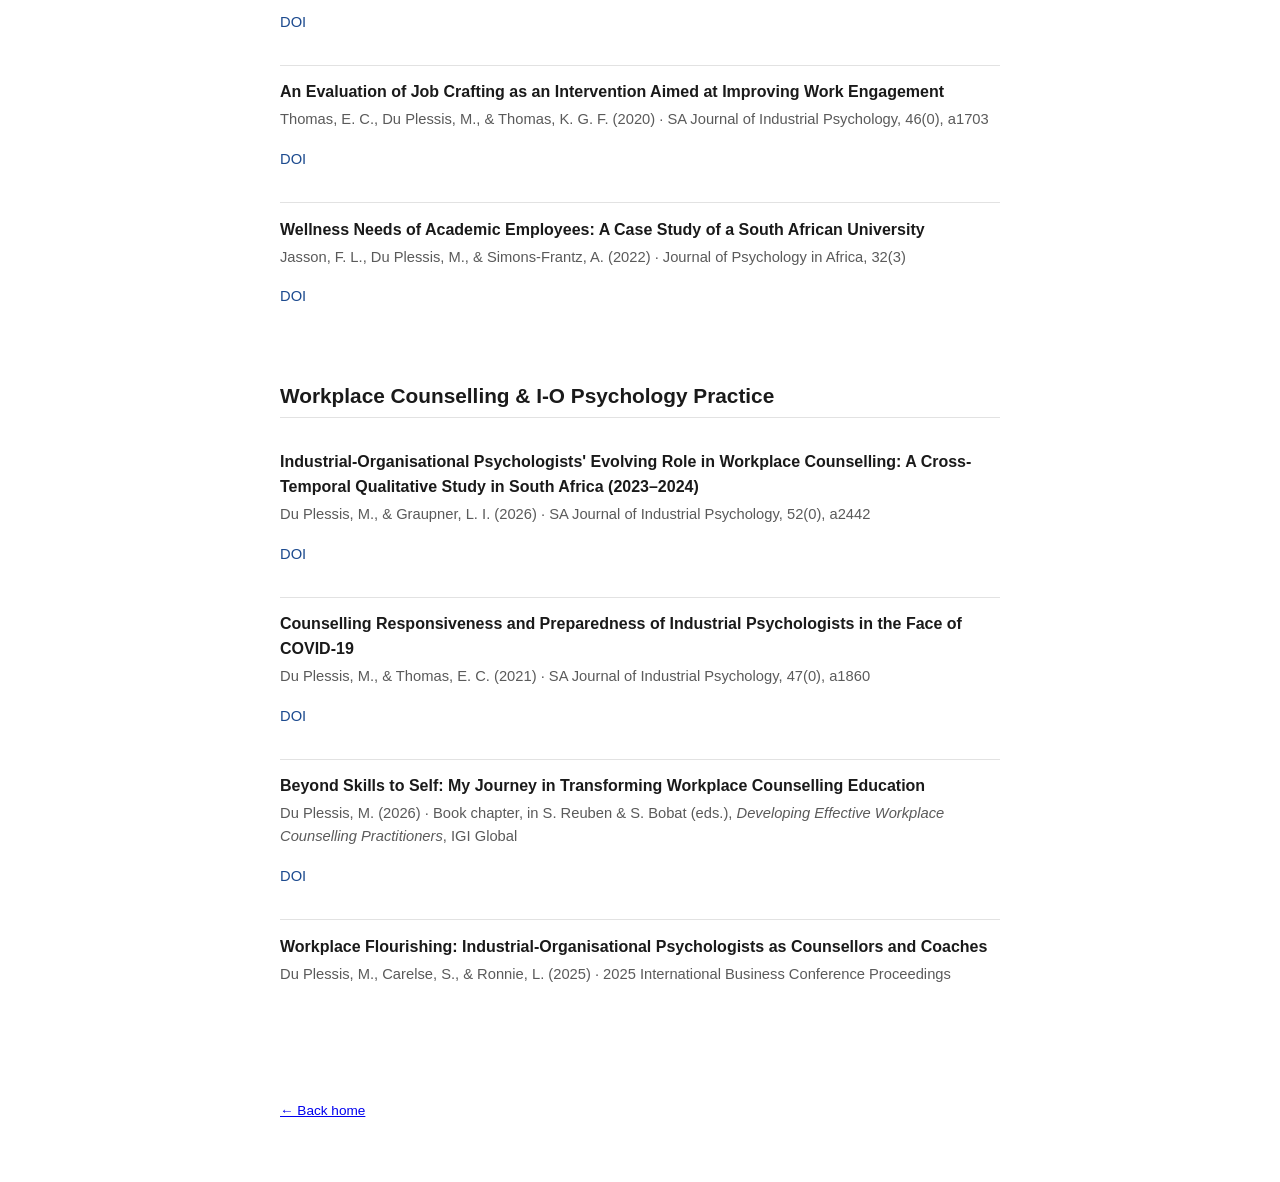
<file: publications.html>
<!DOCTYPE html>
<html lang="en">
<head>
<meta charset="UTF-8">
<meta name="viewport" content="width=device-width, initial-scale=1.0">
<title>Publications — Marieta du Plessis</title>
<meta name="description" content="Selected publications by Marieta du Plessis, grouped by research theme: leadership, academic careers, wellbeing, and workplace counselling.">
<link rel="stylesheet" href="style.css">
</head>
<body>

<header class="site-nav">
  <a href="index.html">Home</a>
  <a href="publications.html" class="active">Publications</a>
  <a href="cv.pdf">CV</a>
</header>

<main>
  <h1>Publications</h1>
  <p>Selected publications, grouped by theme. For the complete record (44 journal
  articles, book chapters, and conference papers), see my
  <a href="https://scholar.google.com/citations?user=EgEWal4AAAAJ&amp;hl=en" target="_blank" rel="noopener">Google Scholar profile</a>
  or <a href="cv.pdf">CV</a>.</p>

  <h2>Leadership</h2>
  <ul class="pub-list">
    <li>
      <p class="pub-title">Unveiling the Toxic Leadership Culture in South African Universities: Authoritarian Behaviour, Cronyism and Self-Serving Practices</p>
      <p class="pub-meta">Olabiyi, O., Du Plessis, M., &amp; Jansen van Vuuren, C. D. (2024) · Frontiers in Education</p>
      <p class="pub-links"><a href="https://doi.org/10.3389/feduc.2024.1446935" target="_blank" rel="noopener">DOI</a></p>
    </li>
    <li>
      <p class="pub-title">Digital Academic Leadership in Higher Education Institutions: A Bibliometric Review Based on CiteSpace</p>
      <p class="pub-meta">Olabiyi, O., Jansen van Vuuren, C. D., Du Plessis, M., Xue, Y., &amp; Zhu, C. (2025) · Education Sciences, 15(7), 846</p>
      <p class="pub-links"><a href="https://doi.org/10.3390/educsci15070846" target="_blank" rel="noopener">DOI</a></p>
    </li>
    <li>
      <p class="pub-title">Insights into Leadership Practices: A Qualitative Exploration of Senior Academics' Experiences in South African Higher Education</p>
      <p class="pub-meta">Venter, B. G., Du Plessis, M., &amp; Stander, M. W. (2024) · SA Journal of Industrial Psychology, 50(0), a2173</p>
      <p class="pub-links"><a href="https://doi.org/10.4102/sajip.v50i0.2173" target="_blank" rel="noopener">DOI</a></p>
    </li>
    <li>
      <p class="pub-title">Transforming Higher Education Performance in South Africa: Examining the Influence of Transformational, Transactional and Agile Leadership Styles</p>
      <p class="pub-meta">Samodien, M., Du Plessis, M., &amp; Jansen van Vuuren, C. D. (2024) · SA Journal of Human Resource Management, 22, a2768</p>
      <p class="pub-links"><a href="https://doi.org/10.4102/sajhrm.v22i0.2768" target="_blank" rel="noopener">DOI</a></p>
    </li>
    <li>
      <p class="pub-title">A Systematic Review of the Factors Influencing the Motivation to Lead Among Students in Higher Education</p>
      <p class="pub-meta">Amadi, W., Du Plessis, M., &amp; Balogun, T. V. (2025) · Frontiers in Education, 10, 1564445</p>
      <p class="pub-links"><a href="https://doi.org/10.3389/feduc.2025.1564445" target="_blank" rel="noopener">DOI</a></p>
    </li>
    <li>
      <p class="pub-title">Authentic Leadership, Followership and Psychological Capital as Antecedents of Work Engagement</p>
      <p class="pub-meta">Du Plessis, M., &amp; Boshoff, A. B. (2018) · Journal of Psychology in Africa, 28(1)</p>
      <p class="pub-links"><a href="http://dx.doi.org/10.1080/14330237.2018.1438832" target="_blank" rel="noopener">DOI</a></p>
    </li>
    <li>
      <p class="pub-title">Authentic Leadership, Organisational Citizenship Behaviours and Intention to Quit: The Indirect Effect of Psychological Ownership</p>
      <p class="pub-meta">Olckers, C., Du Plessis, M., &amp; Casaleggio, R. (2020) · South African Journal of Psychology, 50(3), 371–384</p>
      <p class="pub-links"><a href="https://doi.org/10.1177/0081246319891658" target="_blank" rel="noopener">DOI</a></p>
    </li>
  </ul>

  <h2>Academic Careers &amp; Higher Education</h2>
  <ul class="pub-list">
    <li>
      <p class="pub-title">Precarious Employment Practices in South African Universities: Exploring the Experiences of Contract Academic Staff</p>
      <p class="pub-meta">Solomon, S., &amp; Du Plessis, M. (2024) · SA Journal of Human Resource Management, 22(0), a2490</p>
      <p class="pub-links"><a href="https://doi.org/10.4102/sajhrm.v22i0.2490" target="_blank" rel="noopener">DOI</a></p>
    </li>
    <li>
      <p class="pub-title">Temporary Academics in South African Higher Education Institutions: Their Lived Precarity Experiences</p>
      <p class="pub-meta">Solomon, S., &amp; Du Plessis, M. (2023) · Journal of Psychology in Africa, 33(5)</p>
      <p class="pub-links"><a href="https://doi.org/10.1080/14330237.2023.2258001" target="_blank" rel="noopener">DOI</a></p>
    </li>
    <li>
      <p class="pub-title">Components to Consider for an Academic Career Management Intervention Programme at a South African University: A Modified Delphi Study</p>
      <p class="pub-meta">Barnes, N., Du Plessis, M., &amp; Frantz, J. (2023) · Acta Commercii, 23(1), 1187</p>
      <p class="pub-links"><a href="https://doi.org/10.4102/ac.v23i1.1187" target="_blank" rel="noopener">DOI</a></p>
    </li>
    <li>
      <p class="pub-title">Women Academics and the Changing Psychological Contract During COVID-19 Lockdown</p>
      <p class="pub-meta">Ronnie, L., Du Plessis, M., &amp; Walters, C. (2022) · Frontiers in Psychology</p>
      <p class="pub-links"><a href="https://doi.org/10.3389/fpsyg.2022.940953" target="_blank" rel="noopener">DOI</a></p>
    </li>
    <li>
      <p class="pub-title">Academics in Lockdown: A Gendered Perspective on Self-Esteem in Academia During the COVID-19 Pandemic Lockdown</p>
      <p class="pub-meta">Walters, C., Ronnie, L., Du Plessis, M., &amp; Jansen, J. (2023) · Sustainability, 15(6), 4999</p>
      <p class="pub-links"><a href="https://doi.org/10.3390/su15064999" target="_blank" rel="noopener">DOI</a></p>
    </li>
    <li>
      <p class="pub-title">The Need for Structured Career Guidance in a Resource-Constrained South African School</p>
      <p class="pub-meta">Farao, A., &amp; Du Plessis, M. (2024) · African Journal of Career Development, 6(1), a116</p>
      <p class="pub-links"><a href="https://doi.org/10.4102/ajcd.v6i1.116" target="_blank" rel="noopener">DOI</a></p>
    </li>
  </ul>

  <h2>Wellbeing, Engagement &amp; Psychological Capital</h2>
  <ul class="pub-list">
    <li>
      <p class="pub-title">Work Engagement and Burnout of Academics at South African Higher Education Institutions: A Job Demands and Resources Perspective</p>
      <p class="pub-meta">Naidoo-Chetty, M., Du Plessis, M., &amp; Becker, J. R. (2026) · SA Journal of Industrial Psychology, 52(0), a2382</p>
      <p class="pub-links"><a href="https://doi.org/10.4102/sajip.v52i0.2382" target="_blank" rel="noopener">DOI</a></p>
    </li>
    <li>
      <p class="pub-title">Job Demands and Job Resources of Academic Employees in Higher Education</p>
      <p class="pub-meta">Naidoo-Chetty, M., &amp; Du Plessis, M. (2021) · Frontiers in Psychology, 12, 631171</p>
      <p class="pub-links"><a href="https://doi.org/10.3389/fpsyg.2021.631171" target="_blank" rel="noopener">DOI</a></p>
    </li>
    <li>
      <p class="pub-title">Will Working Students Flourish or Give Up? Exploring the Influence of Academic Psychological Capital, Grit, and Time Management</p>
      <p class="pub-meta">Amadi, W. A., Du Plessis, M., &amp; Solomon, S. (2022) · South African Journal of Higher Education, 36(6), 192–209</p>
      <p class="pub-links"><a href="https://doi.org/10.20853/36-6-4486" target="_blank" rel="noopener">DOI</a></p>
    </li>
    <li>
      <p class="pub-title">Walking the Tightrope of Job Demands and Resources: Leveraging Work Engagement to Counter Turnover Intentions of IT Professionals</p>
      <p class="pub-meta">Van Heerden, J., Du Plessis, M., &amp; Becker, J. R. (2022) · Frontiers in Psychology</p>
      <p class="pub-links"><a href="https://doi.org/10.3389/fpsyg.2022.660308" target="_blank" rel="noopener">DOI</a></p>
    </li>
    <li>
      <p class="pub-title">An Evaluation of Job Crafting as an Intervention Aimed at Improving Work Engagement</p>
      <p class="pub-meta">Thomas, E. C., Du Plessis, M., &amp; Thomas, K. G. F. (2020) · SA Journal of Industrial Psychology, 46(0), a1703</p>
      <p class="pub-links"><a href="https://doi.org/10.4102/sajip.v46i0.1703" target="_blank" rel="noopener">DOI</a></p>
    </li>
    <li>
      <p class="pub-title">Wellness Needs of Academic Employees: A Case Study of a South African University</p>
      <p class="pub-meta">Jasson, F. L., Du Plessis, M., &amp; Simons-Frantz, A. (2022) · Journal of Psychology in Africa, 32(3)</p>
      <p class="pub-links"><a href="https://doi.org/10.1080/14330237.2022.2031628" target="_blank" rel="noopener">DOI</a></p>
    </li>
  </ul>

  <h2>Workplace Counselling &amp; I-O Psychology Practice</h2>
  <ul class="pub-list">
    <li>
      <p class="pub-title">Industrial-Organisational Psychologists' Evolving Role in Workplace Counselling: A Cross-Temporal Qualitative Study in South Africa (2023–2024)</p>
      <p class="pub-meta">Du Plessis, M., &amp; Graupner, L. I. (2026) · SA Journal of Industrial Psychology, 52(0), a2442</p>
      <p class="pub-links"><a href="https://doi.org/10.4102/sajip.v5210.2442" target="_blank" rel="noopener">DOI</a></p>
    </li>
    <li>
      <p class="pub-title">Counselling Responsiveness and Preparedness of Industrial Psychologists in the Face of COVID-19</p>
      <p class="pub-meta">Du Plessis, M., &amp; Thomas, E. C. (2021) · SA Journal of Industrial Psychology, 47(0), a1860</p>
      <p class="pub-links"><a href="https://doi.org/10.4102/sajip.v47i0.1860" target="_blank" rel="noopener">DOI</a></p>
    </li>
    <li>
      <p class="pub-title">Beyond Skills to Self: My Journey in Transforming Workplace Counselling Education</p>
      <p class="pub-meta">Du Plessis, M. (2026) · Book chapter, in S. Reuben &amp; S. Bobat (eds.), <em>Developing Effective Workplace Counselling Practitioners</em>, IGI Global</p>
      <p class="pub-links"><a href="https://doi.org.za/10.4018/979-8-3373-5987-8" target="_blank" rel="noopener">DOI</a></p>
    </li>
    <li>
      <p class="pub-title">Workplace Flourishing: Industrial-Organisational Psychologists as Counsellors and Coaches</p>
      <p class="pub-meta">Du Plessis, M., Carelse, S., &amp; Ronnie, L. (2025) · 2025 International Business Conference Proceedings</p>
    </li>
  </ul>

</main>

<footer>
  <p><a href="index.html">&larr; Back home</a></p>
</footer>

</body>
</html>
</file>
<file: style.css>
/* Minimal, portable stylesheet — one file, no build step, no dependencies. */

:root {
  --max-width: 720px;
  --text: #1a1a1a;
  --muted: #5a5a5a;
  --bg: #ffffff;
  --accent: #1d4b8f;
  --border: #e2e2e2;
  --font: -apple-system, BlinkMacSystemFont, "Segoe UI", Helvetica, Arial, sans-serif;
}

* { box-sizing: border-box; }

body {
  margin: 0;
  padding: 0 1.25rem;
  font-family: var(--font);
  color: var(--text);
  background: var(--bg);
  line-height: 1.55;
}

main {
  max-width: var(--max-width);
  margin: 0 auto;
  padding: 3rem 0 4rem;
}

header.site-nav {
  max-width: var(--max-width);
  margin: 0 auto;
  padding-top: 1.5rem;
  display: flex;
  gap: 1.25rem;
  font-size: 0.95rem;
}

header.site-nav a {
  color: var(--muted);
  text-decoration: none;
}

header.site-nav a:hover,
header.site-nav a.active {
  color: var(--accent);
  text-decoration: underline;
}

h1 {
  font-size: 1.9rem;
  margin-bottom: 0.25rem;
}

h2 {
  font-size: 1.3rem;
  margin-top: 2.5rem;
  border-bottom: 1px solid var(--border);
  padding-bottom: 0.35rem;
}

.tagline {
  font-size: 1.1rem;
  color: var(--muted);
  margin-top: 0;
}

.profile {
  display: flex;
  gap: 1.5rem;
  align-items: flex-start;
  flex-wrap: wrap;
  margin-bottom: 1.5rem;
}

.profile img {
  width: 140px;
  height: 140px;
  object-fit: cover;
  border-radius: 8px;
  flex-shrink: 0;
  background: #f0f0f0;
}

.profile-text {
  flex: 1;
  min-width: 240px;
}

.position {
  color: var(--muted);
  margin: 0.15rem 0 0.9rem;
}

.identifiers {
  display: flex;
  flex-wrap: wrap;
  gap: 0.6rem 1rem;
  padding: 0;
  margin: 0.5rem 0 0;
  list-style: none;
}

.identifiers a {
  color: var(--accent);
  text-decoration: none;
  font-size: 0.95rem;
  border: 1px solid var(--border);
  padding: 0.3rem 0.7rem;
  border-radius: 999px;
}

.identifiers a:hover {
  background: var(--accent);
  color: #fff;
  border-color: var(--accent);
}

.narrative {
  margin-top: 1.75rem;
  color: var(--text);
}

ul.pub-list {
  list-style: none;
  padding: 0;
  margin: 1rem 0;
}

ul.pub-list li {
  padding: 0.9rem 0;
  border-bottom: 1px solid var(--border);
}

ul.pub-list li:last-child {
  border-bottom: none;
}

.pub-title {
  font-weight: 600;
  margin: 0 0 0.2rem;
}

.pub-meta {
  color: var(--muted);
  font-size: 0.92rem;
  margin: 0 0 0.4rem;
}

.pub-links a {
  margin-right: 0.9rem;
  font-size: 0.92rem;
  color: var(--accent);
  text-decoration: none;
}

.pub-links a:hover {
  text-decoration: underline;
}

footer {
  max-width: var(--max-width);
  margin: 0 auto;
  padding-bottom: 3rem;
  color: var(--muted);
  font-size: 0.85rem;
}

.cv-download {
  display: inline-block;
  margin-top: 0.5rem;
  padding: 0.55rem 1.1rem;
  background: var(--accent);
  color: #fff;
  text-decoration: none;
  border-radius: 6px;
  font-size: 0.95rem;
}

.cv-download:hover {
  opacity: 0.9;
}

@media (max-width: 480px) {
  .profile { flex-direction: column; align-items: center; text-align: center; }
  .identifiers { justify-content: center; }
}
</file>
